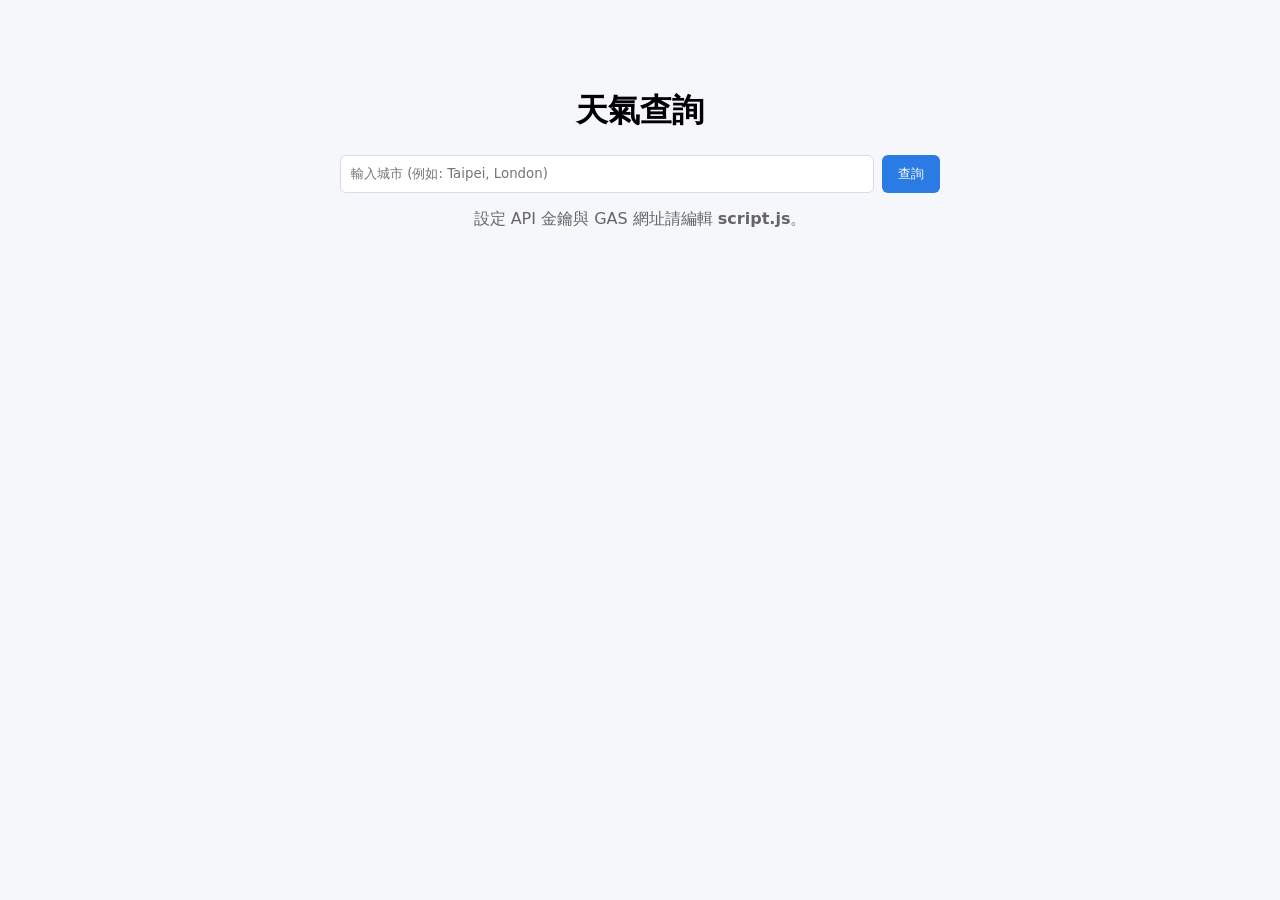
<file: index.html>
<!doctype html>
<html lang="zh-Hant">
<head>
  <meta charset="utf-8" />
  <meta name="viewport" content="width=device-width, initial-scale=1" />
  <title>天氣查詢系統</title>
  <link rel="stylesheet" href="style.css" />
</head>
<body>
  <div class="container">
    <h1>天氣查詢</h1>
    <div class="controls">
      <input id="cityInput" placeholder="輸入城市 (例如: Taipei, London)" />
      <button id="searchBtn">查詢</button>
    </div>

    <div id="result" class="card hidden">
      <h2 id="cityName"></h2>
      <div class="row">
        <img id="icon" alt="icon" />
        <div>
          <p id="description"></p>
          <p><strong>溫度:</strong> <span id="temp"></span> °C</p>
          <p><strong>濕度:</strong> <span id="humidity"></span> %</p>
          <p><strong>風速:</strong> <span id="wind"></span> m/s</p>
        </div>
      </div>
    </div>

    <p class="note">設定 API 金鑰與 GAS 網址請編輯 <strong>script.js</strong>。</p>
  </div>
  <script src="script.js"></script>
</body>
</html>
</file>
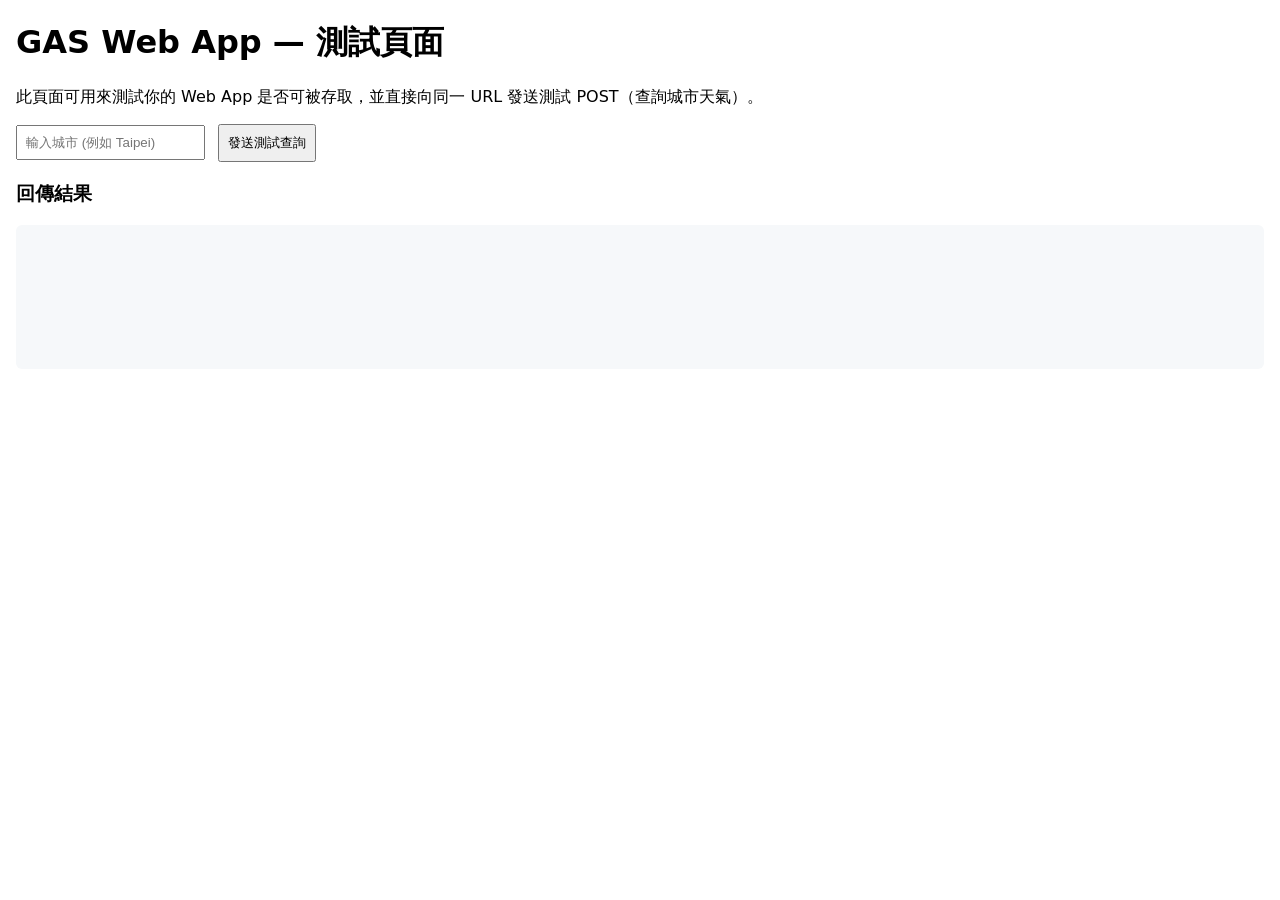
<file: gas/doGet.html>
<!doctype html>
<html>
<head>
  <meta charset="utf-8">
  <meta name="viewport" content="width=device-width,initial-scale=1" />
  <title>GAS Web App 測試頁面</title>
  <style>body{font-family:system-ui,Arial;margin:16px;padding:0}input{padding:8px;margin-right:8px}button{padding:8px}</style>
</head>
<body>
  <h1>GAS Web App — 測試頁面</h1>
  <p>此頁面可用來測試你的 Web App 是否可被存取，並直接向同一 URL 發送測試 POST（查詢城市天氣）。</p>

  <div>
    <input id="city" placeholder="輸入城市 (例如 Taipei)" />
    <button id="btn">發送測試查詢</button>
  </div>

  <h3>回傳結果</h3>
  <pre id="out" style="background:#f6f8fa;padding:12px;border-radius:6px;min-height:120px"></pre>

  <script>
    document.getElementById('btn').addEventListener('click', async () => {
      const city = document.getElementById('city').value.trim();
      if (!city) return alert('請輸入城市');
      const url = window.location.href;
      try {
        const res = await fetch(url, {
          method: 'POST',
          headers: {'Content-Type': 'application/json'},
          body: JSON.stringify({city})
        });
        const json = await res.json();
        document.getElementById('out').textContent = JSON.stringify(json, null, 2);
      } catch (err) {
        document.getElementById('out').textContent = String(err);
      }
    });
  </script>
</body>
</html>
</file>
<file: style.css>
:root{--bg:#f5f7fb;--card:#ffffff;--accent:#2b7be4}
*{box-sizing:border-box;font-family:system-ui,-apple-system,'Segoe UI',Roboto,'Noto Sans TC',sans-serif}
body{background:var(--bg);margin:0;padding:24px}
.container{max-width:640px;margin:24px auto;padding:20px}
h1{text-align:center}
.controls{display:flex;gap:8px;justify-content:center;margin:16px 0}
input#cityInput{flex:1;padding:10px;border-radius:6px;border:1px solid #d7dce6}
button#searchBtn{padding:10px 16px;border-radius:6px;border:none;background:var(--accent);color:#fff;cursor:pointer}
.card{background:var(--card);padding:16px;border-radius:8px;box-shadow:0 4px 12px rgba(24,39,75,0.06)}
.hidden{display:none}
.row{display:flex;gap:12px;align-items:center}
#icon{width:80px;height:80px}
.note{text-align:center;color:#666;margin-top:12px}
</file>
